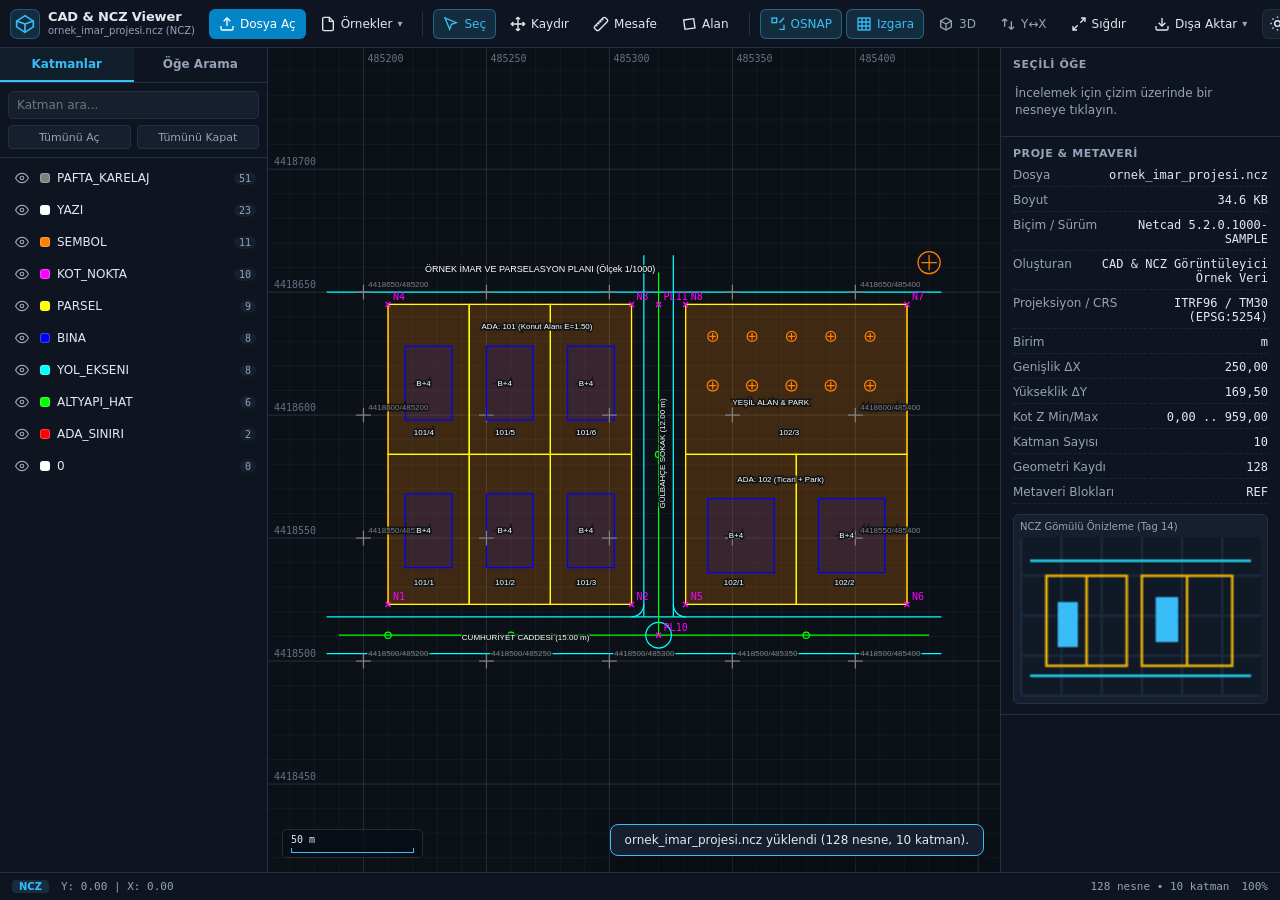
<file: index.html>
<!DOCTYPE html>
<html lang="tr" data-theme="dark">
<head>
  <meta charset="UTF-8" />
  <meta name="viewport" content="width=device-width, initial-scale=1.0" />
  <title>CAD &amp; NCZ Viewer — Web Tabanlı CAD &amp; Netcad Görüntüleyici</title>
  <meta name="description" content="Tarayıcı üzerinde sunucusuz çalışan Web CAD Viewer — Netcad (.ncz/.nca/.ncn), AutoCAD (.dxf), GeoJSON, KML, SVG, OBJ ve STL dosya görüntüleyici." />
  <meta name="keywords" content="cad viewer, web cad viewer, ncz viewer, netcad ncz açma, dxf viewer, netcad görüntüleyici, ncn, geojson, kml, stl, obj" />
  <link rel="canonical" href="https://mustafabugrabekdemir.github.io/cad-ncz-viewer/" />
  <meta property="og:type" content="website" />
  <meta property="og:title" content="CAD &amp; NCZ Viewer — Web Tabanlı CAD &amp; Netcad (.ncz) Görüntüleyici" />
  <meta property="og:description" content="Tarayıcıda sıfır kurulumla Netcad (.ncz/.nca/.ncn), AutoCAD (.dxf), GeoJSON, KML, SVG, OBJ ve STL dosyalarını görüntüleyin ve ölçün." />
  <meta property="og:url" content="https://mustafabugrabekdemir.github.io/cad-ncz-viewer/" />
  <meta property="og:image" content="https://mustafabugrabekdemir.github.io/cad-ncz-viewer/assets/demo.gif" />
  <link rel="stylesheet" href="./css/style.css" />
</head>
<body>
  <div class="app-shell">
    <!-- Top CAD Ribbon / Toolbar -->
    <header class="topbar">
      <div class="brand">
        <button id="btn-toggle-left" class="icon-btn mobile-only" title="Katman Paneli" aria-label="Katman Paneli">
          <svg viewBox="0 0 24 24" width="18" height="18" fill="none" stroke="currentColor" stroke-width="2"><path d="M12 2L2 7l10 5 10-5-10-5zM2 17l10 5 10-5M2 12l10 5 10-5"/></svg>
        </button>
        <div class="brand-logo" aria-hidden="true">
          <svg viewBox="0 0 24 24" width="20" height="20" fill="none" stroke="currentColor" stroke-width="2">
            <polygon points="12 2 22 8.5 22 15.5 12 22 2 15.5 2 8.5 12 2"/>
            <line x1="12" y1="22" x2="12" y2="12"/>
            <line x1="22" y1="8.5" x2="12" y2="12"/>
            <line x1="2" y1="8.5" x2="12" y2="12"/>
          </svg>
        </div>
        <div class="brand-text">
          <span class="brand-title">CAD &amp; NCZ Viewer</span>
          <span class="brand-sub" id="doc-badge">NCZ / CAD Görüntüleyici</span>
        </div>
      </div>

      <div class="toolbar-group">
        <label class="tool-btn primary" for="file-input" title="Bilgisayardan CAD veya NCZ dosyası aç">
          <svg viewBox="0 0 24 24" width="16" height="16" fill="none" stroke="currentColor" stroke-width="2"><path d="M21 15v4a2 2 0 0 1-2 2H5a2 2 0 0 1-2-2v-4"/><polyline points="17 8 12 3 7 8"/><line x1="12" y1="3" x2="12" y2="15"/></svg>
          <span data-i18n="openFile">Dosya Aç</span>
        </label>
        <input id="file-input" type="file" accept=".ncz,.nca,.dxf,.ncn,.xyz,.txt,.geojson,.json,.kml,.kmz,.svg,.obj,.stl" hidden />

        <div class="dropdown">
          <button class="tool-btn" id="btn-samples" type="button" title="Yerleşik örnek projeleri aç">
            <svg viewBox="0 0 24 24" width="16" height="16" fill="none" stroke="currentColor" stroke-width="2"><path d="M14 2H6a2 2 0 0 0-2 2v16a2 2 0 0 0 2 2h12a2 2 0 0 0 2-2V8z"/><polyline points="14 2 14 8 20 8"/></svg>
            <span data-i18n="samples">Örnekler</span>
            <span class="caret">▾</span>
          </button>
          <div class="dropdown-menu" id="samples-menu">
            <button type="button" data-sample="./samples/ornek_imar_projesi.ncz">
              <strong>İmar &amp; Kadastro Planı (.ncz)</strong>
              <small>Netcad 5.1 binary • Parsel, Bina, Yol, Kot, VT bağı</small>
            </button>
            <button type="button" data-sample="./samples/ornek_mimari_plan.dxf">
              <strong>Mimari &amp; Detay Planı (.dxf)</strong>
              <small>AutoCAD DXF • Bloklar, Yaylar, Katmanlar</small>
            </button>
            <button type="button" data-sample="./samples/ornek_arazi_noktalari.ncn">
              <strong>Arazi Ölçüm Noktaları (.ncn)</strong>
              <small>Netcad NCN • Y/X/Z ve nokta kodları</small>
            </button>
          </div>
        </div>
      </div>

      <div class="toolbar-sep"></div>

      <!-- Interactive Tools -->
      <div class="toolbar-group" role="group" aria-label="Çizim Araçları">
        <button class="tool-btn active" data-tool="select" title="Seç ve İncele (V)">
          <svg viewBox="0 0 24 24" width="16" height="16" fill="none" stroke="currentColor" stroke-width="2"><path d="M3 3l7.07 16.97 2.51-7.39 7.39-2.51L3 3z"/></svg>
          <span data-i18n="select">Seç</span>
        </button>
        <button class="tool-btn" data-tool="pan" title="Görünümü Kaydır (H)">
          <svg viewBox="0 0 24 24" width="16" height="16" fill="none" stroke="currentColor" stroke-width="2"><path d="M5 9l-3 3 3 3M9 5l3-3 3 3M15 19l-3 3-3-3M19 9l3 3-3 3M2 12h20M12 2v20"/></svg>
          <span data-i18n="pan">Kaydır</span>
        </button>
        <button class="tool-btn" data-tool="distance" title="Mesafe ve Semt Açısı Ölç (M)">
          <svg viewBox="0 0 24 24" width="16" height="16" fill="none" stroke="currentColor" stroke-width="2"><path d="M21.3 8.7L8.7 21.3c-1 1-2.5 1-3.4 0l-2.6-2.6c-1-1-1-2.5 0-3.4L15.3 2.7c1-1 2.5-1 3.4 0l2.6 2.6c1 1 1 2.5 0 3.4Z"/><path d="m7.5 10.5 2 2M10.5 7.5l2 2M13.5 4.5l2 2M4.5 13.5l2 2"/></svg>
          <span data-i18n="measure">Mesafe</span>
        </button>
        <button class="tool-btn" data-tool="area" title="Çokgen Alan Ölç (A)">
          <svg viewBox="0 0 24 24" width="16" height="16" fill="none" stroke="currentColor" stroke-width="2"><polygon points="4 6 19 4 21 18 6 20 4 6"/></svg>
          <span data-i18n="area">Alan</span>
        </button>
      </div>

      <div class="toolbar-sep"></div>

      <!-- View & Coordinate Switches -->
      <div class="toolbar-group">
        <button class="tool-btn toggle active" id="btn-osnap" type="button" title="Nesne Yakalama (OSNAP: Uç, Orta, Merkez) [S]">
          <svg viewBox="0 0 24 24" width="16" height="16" fill="none" stroke="currentColor" stroke-width="2"><rect x="3" y="3" width="7" height="7"/><path d="M14 10l7-7M14 20h7v-7"/></svg>
          <span>OSNAP</span>
        </button>
        <button class="tool-btn toggle active" id="btn-grid" type="button" title="Koordinat Izgarası [G]">
          <svg viewBox="0 0 24 24" width="16" height="16" fill="none" stroke="currentColor" stroke-width="2"><rect x="3" y="3" width="18" height="18"/><path d="M3 9h18M3 15h18M9 3v18M15 3v18"/></svg>
          <span data-i18n="grid">Izgara</span>
        </button>
        <button class="tool-btn toggle" id="btn-3d" type="button" title="2.5D / 3D İzometrik Yörünge Görünümü [3]">
          <svg viewBox="0 0 24 24" width="16" height="16" fill="none" stroke="currentColor" stroke-width="2"><path d="M12 3l8 4.5v9L12 21l-8-4.5v-9L12 3z"/><path d="M12 12l8-4.5M12 12v9M12 12L4 7.5"/></svg>
          <span>3D</span>
        </button>
        <button class="tool-btn toggle" id="btn-swap-axes" type="button" title="Harita (Y↔X) / Matematiksel Eksen Değiştir [X]">
          <svg viewBox="0 0 24 24" width="16" height="16" fill="none" stroke="currentColor" stroke-width="2"><path d="M7 16V4m0 0L3 8m4-4l4 4M17 8v12m0 0l4-4m-4 4l-4-4"/></svg>
          <span>Y↔X</span>
        </button>
        <button class="tool-btn" id="btn-fit" type="button" title="Tüm Çizimi Ekrana Sığdır (F)">
          <svg viewBox="0 0 24 24" width="16" height="16" fill="none" stroke="currentColor" stroke-width="2"><path d="M15 3h6v6M9 21H3v-6M21 3l-7 7M3 21l7-7"/></svg>
          <span data-i18n="fit">Sığdır</span>
        </button>
      </div>

      <div class="toolbar-right">
        <div class="dropdown">
          <button class="tool-btn" id="btn-export" type="button" title="Görünür Katmanları Dışa Aktar">
            <svg viewBox="0 0 24 24" width="16" height="16" fill="none" stroke="currentColor" stroke-width="2"><path d="M21 15v4a2 2 0 0 1-2 2H5a2 2 0 0 1-2-2v-4"/><polyline points="7 10 12 15 17 10"/><line x1="12" y1="15" x2="12" y2="3"/></svg>
            <span data-i18n="export">Dışa Aktar</span>
            <span class="caret">▾</span>
          </button>
          <div class="dropdown-menu align-right" id="export-menu">
            <button type="button" data-export="dxf"><strong>AutoCAD DXF (.dxf)</strong><small>NCZ veya diğer çizimleri DXF'e dönüştür</small></button>
            <button type="button" data-export="geojson"><strong>GeoJSON (.geojson)</strong><small>CBS / QGIS uyumlu vektör çıktı</small></button>
            <button type="button" data-export="svg"><strong>Vektör SVG (.svg)</strong><small>Ölçeklenebilir vektör çizim</small></button>
            <button type="button" data-export="png"><strong>Ekran Görüntüsü (.png)</strong><small>Yüksek çözünürlüklü tuval görüntüsü</small></button>
          </div>
        </div>

        <button class="icon-btn" id="btn-theme" type="button" title="Tema Değiştir (Koyu / Antrasit / Açık)">
          <svg viewBox="0 0 24 24" width="17" height="17" fill="none" stroke="currentColor" stroke-width="2"><circle cx="12" cy="12" r="4"/><path d="M12 2v2M12 20v2M4.93 4.93l1.41 1.41M17.66 17.66l1.41 1.41M2 12h2M20 12h2M6.34 17.66l-1.41 1.41M19.07 4.93l-1.41 1.41"/></svg>
        </button>
        <button class="icon-btn text-pill" id="btn-lang" type="button" title="Dil / Language">TR</button>
        <button class="icon-btn" id="btn-help" type="button" title="Kısayollar ve Yardım">?</button>
        <button id="btn-toggle-right" class="icon-btn mobile-only" title="Özellikler Paneli" aria-label="Özellikler Paneli">
          <svg viewBox="0 0 24 24" width="18" height="18" fill="none" stroke="currentColor" stroke-width="2"><circle cx="12" cy="12" r="10"/><line x1="12" y1="16" x2="12" y2="12"/><line x1="12" y1="8" x2="12.01" y2="8"/></svg>
        </button>
      </div>
    </header>

    <!-- Main 3-Column CAD Workspace -->
    <div class="workspace">
      <!-- Left Sidebar: Layers & Search -->
      <aside class="sidebar sidebar-left" id="sidebar-left">
        <div class="panel-tabs">
          <button class="panel-tab active" data-tab="layers" data-i18n="layersTab">Katmanlar</button>
          <button class="panel-tab" data-tab="search" data-i18n="searchTab">Öğe Arama</button>
        </div>

        <div class="tab-pane active" id="pane-layers">
          <div class="panel-controls">
            <input type="search" id="layer-filter" class="input-sm" placeholder="Katman ara..." />
            <div class="btn-row">
              <button type="button" class="btn-xs" id="btn-layers-all">Tümünü Aç</button>
              <button type="button" class="btn-xs" id="btn-layers-none">Tümünü Kapat</button>
            </div>
          </div>
          <ul class="layer-list" id="layer-list"></ul>
        </div>

        <div class="tab-pane" id="pane-search">
          <div class="panel-controls">
            <input type="search" id="entity-search" class="input-sm" placeholder="Yazı, nokta no, VT_ anahtarı..." />
          </div>
          <ul class="search-results" id="search-results">
            <li class="muted-empty">Metin, nokta adı veya parsel anahtarı aramak için yazın.</li>
          </ul>
        </div>
      </aside>

      <!-- Center CAD Canvas Viewport -->
      <main class="viewport" id="viewport">
        <canvas id="cad-canvas"></canvas>

        <!-- Drag & Drop Overlay -->
        <div class="drop-overlay" id="drop-overlay" hidden>
          <div class="drop-box">
            <svg viewBox="0 0 24 24" width="44" height="44" fill="none" stroke="currentColor" stroke-width="1.6"><path d="M21 15v4a2 2 0 0 1-2 2H5a2 2 0 0 1-2-2v-4"/><polyline points="17 8 12 3 7 8"/><line x1="12" y1="3" x2="12" y2="15"/></svg>
            <h2>CAD / NCZ Dosyasını Buraya Bırakın</h2>
            <p>.ncz, .nca, .dxf, .ncn, .geojson, .kml, .svg, .obj, .stl</p>
            <small>Tüm dosyalar yalnızca tarayıcı belleğinizde işlenir (sunucuya yüklenmez).</small>
          </div>
        </div>

        <!-- Floating Tool Hint / Measure Controls -->
        <div class="floating-hint" id="floating-hint" hidden>
          <span id="floating-hint-text"></span>
          <button type="button" class="btn-xs" id="btn-clear-measure" hidden>Temizle (ESC)</button>
        </div>

        <!-- Scale Bar -->
        <div class="scale-bar-wrap" id="scale-bar-wrap">
          <div class="scale-bar-label" id="scale-bar-label">100 m</div>
          <div class="scale-bar-line" id="scale-bar-line"></div>
        </div>

        <!-- Toast Notification -->
        <div class="toast" id="toast" hidden></div>
      </main>

      <!-- Right Sidebar: Entity Inspector & Project Metadata -->
      <aside class="sidebar sidebar-right" id="sidebar-right">
        <div class="inspector-section">
          <div class="section-header">
            <span data-i18n="selectedEntity">Seçili Öğe</span>
            <button type="button" class="btn-xs" id="btn-zoom-selected" hidden>Odaklan</button>
          </div>
          <div id="entity-inspector" class="kv-list">
            <p class="muted-empty">İncelemek için çizim üzerinde bir nesneye tıklayın.</p>
          </div>
        </div>

        <div class="inspector-section">
          <div class="section-header">
            <span data-i18n="projectInfo">Proje &amp; Metaveri</span>
          </div>
          <div id="project-inspector" class="kv-list">
            <p class="muted-empty">Henüz dosya yüklenmedi.</p>
          </div>
          <div id="thumbnail-wrap" class="thumbnail-wrap" hidden>
            <div class="thumb-title">NCZ Gömülü Önizleme (Tag 14)</div>
            <img id="ncz-thumbnail" alt="NCZ gömülü proje önizlemesi" />
          </div>
        </div>
      </aside>
    </div>

    <!-- Bottom Coordinate & Status Bar -->
    <footer class="statusbar">
      <div class="status-left">
        <span class="status-pill" id="status-format">—</span>
        <span id="status-coords" class="mono">Y: 0.00  |  X: 0.00</span>
        <span id="status-snap" class="snap-pill" hidden>OSNAP</span>
      </div>
      <div class="status-right">
        <span id="status-counts" class="mono">0 nesne • 0 katman</span>
        <span id="status-zoom" class="mono">100%</span>
      </div>
    </footer>
  </div>

  <!-- Keyboard Shortcuts Modal -->
  <div class="modal-backdrop" id="help-modal" hidden>
    <div class="modal-card" role="dialog" aria-modal="true" aria-labelledby="help-title">
      <div class="modal-head">
        <h3 id="help-title">CAD &amp; NCZ Viewer — Klavye Kısayolları ve İpuçları</h3>
        <button type="button" class="icon-btn" id="btn-close-help">✕</button>
      </div>
      <div class="modal-body">
        <div class="shortcut-grid">
          <div><kbd>V</kbd></div><div>Seç &amp; İncele Aracı</div>
          <div><kbd>H</kbd> / <kbd>Orta Tuş</kbd></div><div>Görünümü Kaydır (Pan)</div>
          <div><kbd>M</kbd></div><div>Mesafe &amp; Semt Ölçümü</div>
          <div><kbd>A</kbd></div><div>Çokgen Alan &amp; Çevre Ölçümü</div>
          <div><kbd>F</kbd></div><div>Tüm Çizimi Ekrana Sığdır</div>
          <div><kbd>S</kbd></div><div>OSNAP (Uç / Orta / Merkez Yakalama)</div>
          <div><kbd>G</kbd></div><div>Koordinat Izgarası Aç/Kapat</div>
          <div><kbd>3</kbd></div><div>2.5D / 3D İzometrik Görünüm</div>
          <div><kbd>X</kbd></div><div>Harita (Y↔X) Eksen Değiştir</div>
          <div><kbd>ESC</kbd></div><div>Seçimi / Ölçümü Temizle</div>
        </div>
        <p class="modal-note">
          🔒 <strong>%100 Gizlilik:</strong> Açtığınız <code>.ncz</code>, <code>.dxf</code> ve diğer tüm dosyalar yalnızca tarayıcınızın belleğinde işlenir; hiçbir sunucuya gönderilmez.
        </p>
      </div>
    </div>
  </div>

  <script type="module" src="./js/main.js"></script>
</body>
</html>
</file>
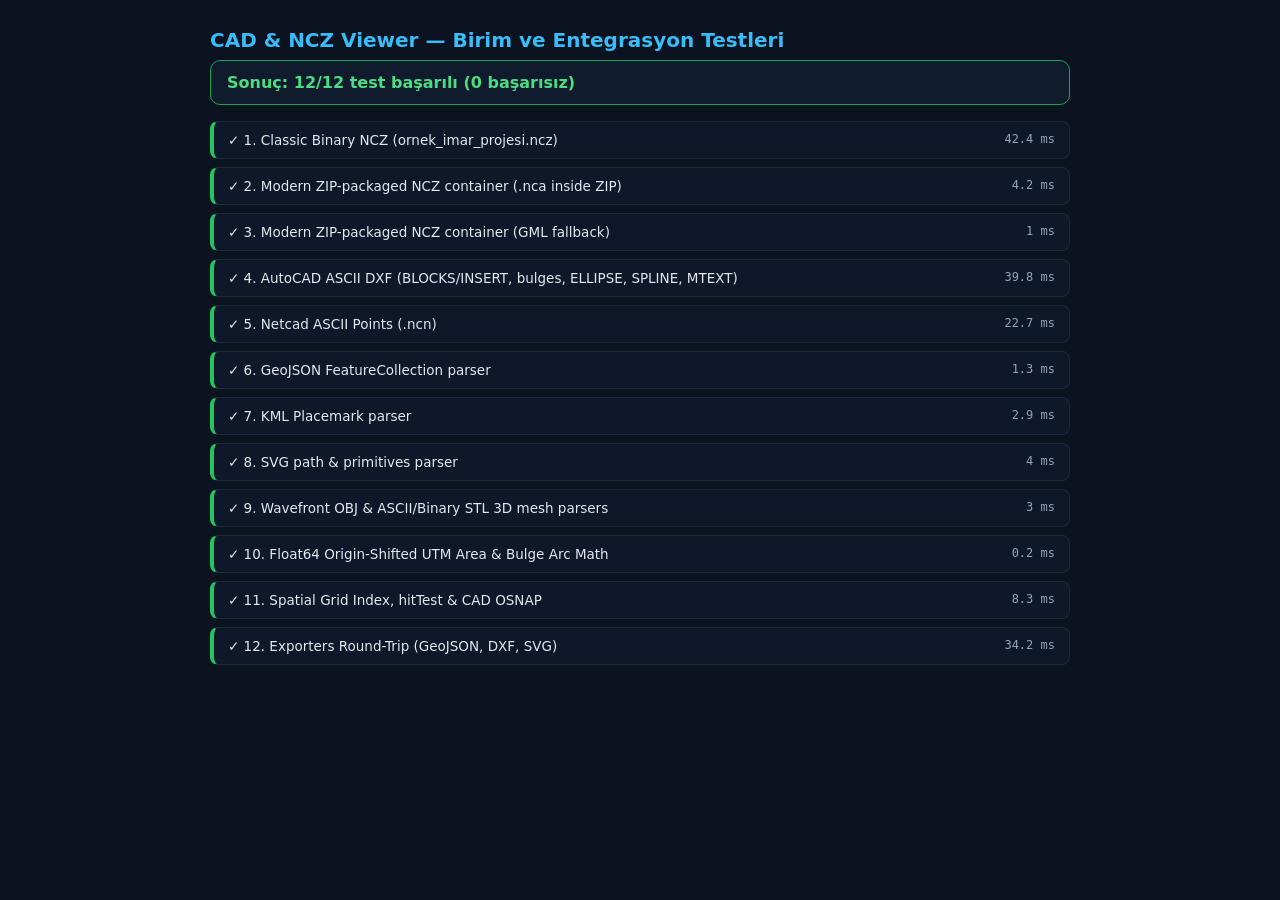
<file: tests/test-runner.html>
<!DOCTYPE html>
<html lang="tr">
<head>
  <meta charset="UTF-8" />
  <meta name="viewport" content="width=device-width, initial-scale=1.0" />
  <title>CAD &amp; NCZ Viewer — Otomatik Test Koşucusu</title>
  <style>
    body {
      margin: 0;
      padding: 28px;
      font-family: 'Segoe UI', system-ui, -apple-system, sans-serif;
      background: #0b1220;
      color: #e2e8f0;
    }
    .container {
      max-width: 860px;
      margin: 0 auto;
    }
    h1 {
      font-size: 20px;
      margin: 0 0 8px;
      color: #38bdf8;
    }
    .summary {
      padding: 12px 16px;
      border-radius: 10px;
      background: #111b2e;
      border: 1px solid #1e293b;
      margin-bottom: 16px;
      font-weight: 600;
    }
    .summary.pass { border-color: #16a34a; color: #4ade80; }
    .summary.fail { border-color: #dc2626; color: #f87171; }
    .list { display: flex; flex-direction: column; gap: 8px; }
    .row {
      display: flex;
      justify-content: space-between;
      align-items: flex-start;
      gap: 12px;
      padding: 10px 14px;
      border-radius: 8px;
      background: #0f172a;
      border: 1px solid #1e293b;
      font-size: 13.5px;
    }
    .row.pass { border-left: 4px solid #22c55e; }
    .row.fail { border-left: 4px solid #ef4444; background: #261217; }
    .err { color: #fca5a5; font-family: Consolas, monospace; font-size: 12px; margin-top: 4px; }
    .ms { color: #94a3b8; font-family: Consolas, monospace; font-size: 12px; white-space: nowrap; }
  </style>
</head>
<body data-status="RUNNING">
  <div class="container">
    <h1>CAD &amp; NCZ Viewer — Birim ve Entegrasyon Testleri</h1>
    <div id="summary" class="summary">Testler çalıştırılıyor...</div>
    <div id="results" class="list"></div>
  </div>
  <script type="module">
    import { runAllTests } from './test-suite.js';

    const summaryEl = document.getElementById('summary');
    const resultsEl = document.getElementById('results');

    try {
      const report = await runAllTests();
      window.__TEST_REPORT__ = report;
      document.body.dataset.status = report.failed === 0 ? 'PASS' : 'FAIL';

      summaryEl.className = `summary ${report.failed === 0 ? 'pass' : 'fail'}`;
      summaryEl.textContent = `Sonuç: ${report.passed}/${report.total} test başarılı (${report.failed} başarısız)`;

      for (const r of report.results) {
        const div = document.createElement('div');
        div.className = `row ${r.passed ? 'pass' : 'fail'}`;
        div.innerHTML = `
          <div>
            <div>${r.passed ? '✓' : '✕'} ${r.name}</div>
            ${r.error ? `<div class="err">${r.error}</div>` : ''}
          </div>
          <span class="ms">${r.ms} ms</span>
        `;
        resultsEl.appendChild(div);
      }
    } catch (err) {
      document.body.dataset.status = 'FAIL';
      summaryEl.className = 'summary fail';
      summaryEl.textContent = `Kritik test hatası: ${err.message}`;
    }
  </script>
</body>
</html>
</file>
<file: css/style.css>
:root {
  --bg-app: #090d14;
  --bg-panel: #0f1520;
  --bg-elevated: #161f2e;
  --bg-hover: #1e293b;
  --border: #233044;
  --text: #e2e8f0;
  --text-muted: #94a3b8;
  --accent: #38bdf8;
  --accent-strong: #0284c7;
  --accent-soft: rgba(56, 189, 248, 0.14);
  --success: #22c55e;
  --warn: #f59e0b;
  --danger: #ef4444;
  --font-sans: "Inter", "Segoe UI", system-ui, -apple-system, sans-serif;
  --font-mono: "JetBrains Mono", "Cascadia Code", Consolas, monospace;
}

html[data-theme="charcoal"] {
  --bg-app: #161b22;
  --bg-panel: #1f252e;
  --bg-elevated: #28303c;
  --bg-hover: #323c4b;
  --border: #364150;
  --text: #e6edf3;
  --text-muted: #8b949e;
  --accent: #22d3ee;
  --accent-strong: #0891b2;
}

html[data-theme="light"] {
  --bg-app: #f1f5f9;
  --bg-panel: #ffffff;
  --bg-elevated: #f8fafc;
  --bg-hover: #e2e8f0;
  --border: #cbd5e1;
  --text: #0f172a;
  --text-muted: #475569;
  --accent: #0284c7;
  --accent-strong: #0369a1;
  --accent-soft: rgba(2, 132, 199, 0.12);
}

* {
  box-sizing: border-box;
  margin: 0;
  padding: 0;
}

html, body {
  height: 100%;
  overflow: hidden;
  font-family: var(--font-sans);
  background: var(--bg-app);
  color: var(--text);
  font-size: 13px;
  user-select: none;
}

.mono {
  font-family: var(--font-mono);
  font-variant-numeric: tabular-nums;
}

.app-shell {
  display: flex;
  flex-direction: column;
  height: 100vh;
  width: 100vw;
}

/* Top Ribbon */
.topbar {
  height: 48px;
  background: var(--bg-panel);
  border-bottom: 1px solid var(--border);
  display: flex;
  align-items: center;
  gap: 8px;
  padding: 0 10px;
  flex-shrink: 0;
  z-index: 20;
  overflow-x: auto;
  scrollbar-width: none;
}
.topbar::-webkit-scrollbar { display: none; }

.brand {
  display: flex;
  align-items: center;
  gap: 8px;
  margin-right: 6px;
  flex-shrink: 0;
}

.brand-logo {
  width: 30px;
  height: 30px;
  border-radius: 7px;
  background: var(--accent-soft);
  color: var(--accent);
  display: grid;
  place-items: center;
  border: 1px solid rgba(56, 189, 248, 0.3);
}

.brand-text {
  display: flex;
  flex-direction: column;
  line-height: 1.15;
}
.brand-title {
  font-weight: 700;
  font-size: 13px;
  letter-spacing: -0.01em;
}
.brand-sub {
  font-size: 10px;
  color: var(--text-muted);
}

.toolbar-group {
  display: flex;
  align-items: center;
  gap: 4px;
  flex-shrink: 0;
}

.toolbar-sep {
  width: 1px;
  height: 24px;
  background: var(--border);
  margin: 0 2px;
  flex-shrink: 0;
}

.toolbar-right {
  margin-left: auto;
  display: flex;
  align-items: center;
  gap: 5px;
  flex-shrink: 0;
}

.tool-btn {
  display: inline-flex;
  align-items: center;
  gap: 5px;
  height: 30px;
  padding: 0 9px;
  border-radius: 6px;
  border: 1px solid transparent;
  background: transparent;
  color: var(--text);
  font-family: inherit;
  font-size: 12px;
  font-weight: 500;
  cursor: pointer;
  white-space: nowrap;
  transition: background 0.14s, border-color 0.14s, color 0.14s;
}
.tool-btn:hover {
  background: var(--bg-hover);
}
.tool-btn.active {
  background: var(--accent-soft);
  color: var(--accent);
  border-color: rgba(56, 189, 248, 0.4);
}
.tool-btn.primary {
  background: var(--accent-strong);
  color: #fff;
}
.tool-btn.primary:hover {
  filter: brightness(1.1);
}
.tool-btn.toggle:not(.active) {
  color: var(--text-muted);
}

.icon-btn {
  width: 30px;
  height: 30px;
  border-radius: 6px;
  border: 1px solid var(--border);
  background: var(--bg-elevated);
  color: var(--text);
  display: inline-grid;
  place-items: center;
  cursor: pointer;
  font-weight: 600;
  font-size: 12px;
}
.icon-btn:hover {
  background: var(--bg-hover);
}
.text-pill {
  width: auto;
  padding: 0 8px;
  font-size: 11px;
}

/* Dropdown Menus */
.dropdown {
  position: relative;
}
.caret {
  font-size: 10px;
  opacity: 0.7;
}
.dropdown-menu {
  position: fixed;
  top: 46px;
  min-width: 245px;
  background: var(--bg-panel);
  border: 1px solid var(--border);
  border-radius: 8px;
  padding: 5px;
  box-shadow: 0 12px 32px rgba(0, 0, 0, 0.45);
  display: none;
  flex-direction: column;
  gap: 2px;
  z-index: 100;
}
.dropdown-menu.open {
  display: flex;
}
.dropdown-menu button {
  text-align: left;
  background: transparent;
  border: none;
  color: var(--text);
  padding: 8px 10px;
  border-radius: 6px;
  cursor: pointer;
  display: flex;
  flex-direction: column;
  gap: 2px;
  font-family: inherit;
}
.dropdown-menu button:hover {
  background: var(--bg-hover);
}
.dropdown-menu strong {
  font-size: 12px;
  font-weight: 600;
}
.dropdown-menu small {
  font-size: 11px;
  color: var(--text-muted);
}

/* Main 3-Column Workspace */
.workspace {
  flex: 1;
  display: flex;
  min-height: 0;
  position: relative;
}

.sidebar {
  width: 268px;
  background: var(--bg-panel);
  display: flex;
  flex-direction: column;
  flex-shrink: 0;
  min-height: 0;
}
.sidebar-left {
  border-right: 1px solid var(--border);
}
.sidebar-right {
  width: 280px;
  border-left: 1px solid var(--border);
  overflow-y: auto;
}

.panel-tabs {
  display: flex;
  border-bottom: 1px solid var(--border);
}
.panel-tab {
  flex: 1;
  height: 34px;
  background: transparent;
  border: none;
  border-bottom: 2px solid transparent;
  color: var(--text-muted);
  font-family: inherit;
  font-size: 12px;
  font-weight: 600;
  cursor: pointer;
}
.panel-tab.active {
  color: var(--accent);
  border-bottom-color: var(--accent);
  background: rgba(56, 189, 248, 0.05);
}

.tab-pane {
  display: none;
  flex-direction: column;
  flex: 1;
  min-height: 0;
}
.tab-pane.active {
  display: flex;
}

.panel-controls {
  padding: 8px;
  border-bottom: 1px solid var(--border);
  display: flex;
  flex-direction: column;
  gap: 6px;
}

.input-sm {
  width: 100%;
  height: 28px;
  border-radius: 5px;
  border: 1px solid var(--border);
  background: var(--bg-elevated);
  color: var(--text);
  padding: 0 8px;
  font-size: 12px;
  font-family: inherit;
  outline: none;
}
.input-sm:focus {
  border-color: var(--accent);
}

.btn-row {
  display: flex;
  gap: 6px;
}
.btn-xs {
  flex: 1;
  height: 24px;
  border-radius: 4px;
  border: 1px solid var(--border);
  background: var(--bg-elevated);
  color: var(--text-muted);
  font-size: 11px;
  font-family: inherit;
  cursor: pointer;
  padding: 0 8px;
}
.btn-xs:hover {
  color: var(--text);
  background: var(--bg-hover);
}

/* Layer List */
.layer-list, .search-results {
  list-style: none;
  overflow-y: auto;
  flex: 1;
  padding: 4px;
}

.layer-item {
  display: flex;
  align-items: center;
  gap: 7px;
  padding: 5px 7px;
  border-radius: 5px;
  cursor: pointer;
  transition: background 0.12s;
}
.layer-item:hover {
  background: var(--bg-hover);
}
.layer-item.hidden-layer {
  opacity: 0.48;
}

.layer-eye {
  width: 22px;
  height: 22px;
  border: none;
  background: transparent;
  color: var(--text-muted);
  cursor: pointer;
  display: grid;
  place-items: center;
  border-radius: 4px;
  flex-shrink: 0;
}
.layer-eye:hover {
  background: var(--bg-elevated);
  color: var(--text);
}

.layer-swatch {
  width: 10px;
  height: 10px;
  border-radius: 3px;
  flex-shrink: 0;
  border: 1px solid rgba(255, 255, 255, 0.25);
}

.layer-name {
  flex: 1;
  overflow: hidden;
  text-overflow: ellipsis;
  white-space: nowrap;
  font-size: 12px;
}

.layer-count {
  font-family: var(--font-mono);
  font-size: 10px;
  color: var(--text-muted);
  background: var(--bg-elevated);
  padding: 1px 5px;
  border-radius: 99px;
}

.layer-action {
  opacity: 0;
  border: none;
  background: transparent;
  color: var(--text-muted);
  cursor: pointer;
  font-size: 11px;
  padding: 2px 4px;
  border-radius: 3px;
}
.layer-item:hover .layer-action {
  opacity: 1;
}
.layer-action:hover {
  color: var(--accent);
  background: var(--bg-elevated);
}

/* Search Results */
.search-item {
  padding: 6px 8px;
  border-radius: 5px;
  cursor: pointer;
  display: flex;
  flex-direction: column;
  gap: 2px;
  border-bottom: 1px solid rgba(255, 255, 255, 0.04);
}
.search-item:hover {
  background: var(--bg-hover);
}
.search-item strong {
  font-size: 12px;
  color: var(--accent);
}
.search-item small {
  font-size: 11px;
  color: var(--text-muted);
}

/* Viewport */
.viewport {
  flex: 1;
  position: relative;
  overflow: hidden;
  background: var(--bg-app);
  cursor: crosshair;
}
.viewport.tool-pan {
  cursor: grab;
}
.viewport.tool-pan.panning {
  cursor: grabbing;
}

#cad-canvas {
  display: block;
  width: 100%;
  height: 100%;
}

.drop-overlay {
  position: absolute;
  inset: 0;
  background: rgba(9, 13, 20, 0.85);
  backdrop-filter: blur(4px);
  display: grid;
  place-items: center;
  z-index: 30;
}
.drop-overlay[hidden] { display: none; }
.drop-box {
  border: 2px dashed var(--accent);
  border-radius: 14px;
  padding: 36px 48px;
  text-align: center;
  background: var(--bg-panel);
  color: var(--text);
  display: flex;
  flex-direction: column;
  align-items: center;
  gap: 10px;
}
.drop-box svg { color: var(--accent); }
.drop-box small { color: var(--text-muted); }

.floating-hint {
  position: absolute;
  top: 12px;
  left: 50%;
  transform: translateX(-50%);
  background: rgba(15, 21, 32, 0.9);
  border: 1px solid var(--border);
  border-radius: 99px;
  padding: 5px 12px;
  display: flex;
  align-items: center;
  gap: 10px;
  font-size: 12px;
  color: var(--text);
  box-shadow: 0 6px 20px rgba(0, 0, 0, 0.35);
  z-index: 10;
}
.floating-hint[hidden] { display: none; }

.scale-bar-wrap {
  position: absolute;
  bottom: 14px;
  left: 14px;
  pointer-events: none;
  display: flex;
  flex-direction: column;
  align-items: flex-start;
  gap: 3px;
  background: rgba(9, 13, 20, 0.65);
  padding: 4px 8px;
  border-radius: 5px;
  border: 1px solid rgba(148, 163, 184, 0.2);
}
html[data-theme="light"] .scale-bar-wrap {
  background: rgba(255, 255, 255, 0.82);
}
.scale-bar-label {
  font-family: var(--font-mono);
  font-size: 10px;
  color: var(--text);
}
.scale-bar-line {
  width: 90px;
  height: 5px;
  border: 1.5px solid var(--accent);
  border-top: none;
}

.toast {
  position: absolute;
  bottom: 16px;
  right: 16px;
  background: var(--bg-elevated);
  border: 1px solid var(--accent);
  color: var(--text);
  padding: 8px 14px;
  border-radius: 8px;
  font-size: 12px;
  box-shadow: 0 10px 26px rgba(0, 0, 0, 0.4);
  z-index: 40;
}
.toast[hidden] { display: none; }

/* Right Inspector */
.inspector-section {
  border-bottom: 1px solid var(--border);
  padding: 10px 12px;
}
.section-header {
  display: flex;
  align-items: center;
  justify-content: space-between;
  font-size: 11px;
  text-transform: uppercase;
  letter-spacing: 0.05em;
  color: var(--text-muted);
  font-weight: 700;
  margin-bottom: 8px;
}
.section-header .btn-xs {
  flex: none;
}

.kv-list {
  display: flex;
  flex-direction: column;
  gap: 6px;
  user-select: text;
}
.kv-row {
  display: flex;
  justify-content: space-between;
  gap: 10px;
  font-size: 12px;
  padding-bottom: 4px;
  border-bottom: 1px dashed rgba(148, 163, 184, 0.12);
}
.kv-key {
  color: var(--text-muted);
  flex-shrink: 0;
}
.kv-val {
  font-family: var(--font-mono);
  text-align: right;
  word-break: break-word;
  color: var(--text);
}
.muted-empty {
  color: var(--text-muted);
  font-size: 12px;
  line-height: 1.45;
  padding: 6px 2px;
}

.thumbnail-wrap {
  margin-top: 10px;
  border: 1px solid var(--border);
  border-radius: 6px;
  padding: 6px;
  background: var(--bg-elevated);
}
.thumbnail-wrap[hidden] { display: none; }
.thumb-title {
  font-size: 10px;
  color: var(--text-muted);
  margin-bottom: 5px;
}
.thumbnail-wrap img {
  width: 100%;
  border-radius: 4px;
  display: block;
}

/* Bottom Status Bar */
.statusbar {
  height: 28px;
  background: var(--bg-panel);
  border-top: 1px solid var(--border);
  display: flex;
  align-items: center;
  justify-content: space-between;
  padding: 0 12px;
  font-size: 11px;
  color: var(--text-muted);
  flex-shrink: 0;
}
.status-left, .status-right {
  display: flex;
  align-items: center;
  gap: 12px;
}
.status-pill {
  background: var(--accent-soft);
  color: var(--accent);
  font-weight: 700;
  padding: 1px 7px;
  border-radius: 4px;
  font-size: 10px;
}
.snap-pill {
  background: rgba(34, 197, 94, 0.16);
  color: var(--success);
  font-weight: 600;
  padding: 1px 7px;
  border-radius: 4px;
  font-size: 10px;
}
.snap-pill[hidden] { display: none; }

/* Help Modal */
.modal-backdrop {
  position: fixed;
  inset: 0;
  background: rgba(0, 0, 0, 0.6);
  display: grid;
  place-items: center;
  z-index: 200;
}
.modal-backdrop[hidden] { display: none; }
.modal-card {
  width: min(460px, 92vw);
  background: var(--bg-panel);
  border: 1px solid var(--border);
  border-radius: 12px;
  box-shadow: 0 18px 48px rgba(0, 0, 0, 0.5);
  overflow: hidden;
}
.modal-head {
  display: flex;
  align-items: center;
  justify-content: space-between;
  padding: 12px 16px;
  border-bottom: 1px solid var(--border);
}
.modal-head h3 { font-size: 14px; }
.modal-body {
  padding: 16px;
  display: flex;
  flex-direction: column;
  gap: 14px;
}
.shortcut-grid {
  display: grid;
  grid-template-columns: auto 1fr;
  gap: 8px 16px;
  align-items: center;
  font-size: 12px;
}
kbd {
  background: var(--bg-elevated);
  border: 1px solid var(--border);
  border-radius: 4px;
  padding: 2px 6px;
  font-family: var(--font-mono);
  font-size: 11px;
}
.modal-note {
  font-size: 12px;
  color: var(--text-muted);
  line-height: 1.45;
  background: var(--bg-elevated);
  padding: 10px;
  border-radius: 6px;
}

.mobile-only { display: none; }

@media (max-width: 960px) {
  .mobile-only { display: inline-grid; }
  .sidebar-left, .sidebar-right {
    position: absolute;
    top: 0;
    bottom: 0;
    z-index: 25;
    transform: translateX(-105%);
    transition: transform 0.2s ease;
    box-shadow: 8px 0 28px rgba(0, 0, 0, 0.45);
  }
  .sidebar-right {
    right: 0;
    left: auto;
    transform: translateX(105%);
    box-shadow: -8px 0 28px rgba(0, 0, 0, 0.45);
  }
  .sidebar-left.open, .sidebar-right.open {
    transform: translateX(0);
  }
  .tool-btn span { display: none; }
  .tool-btn.primary span { display: inline; }
}
</file>
